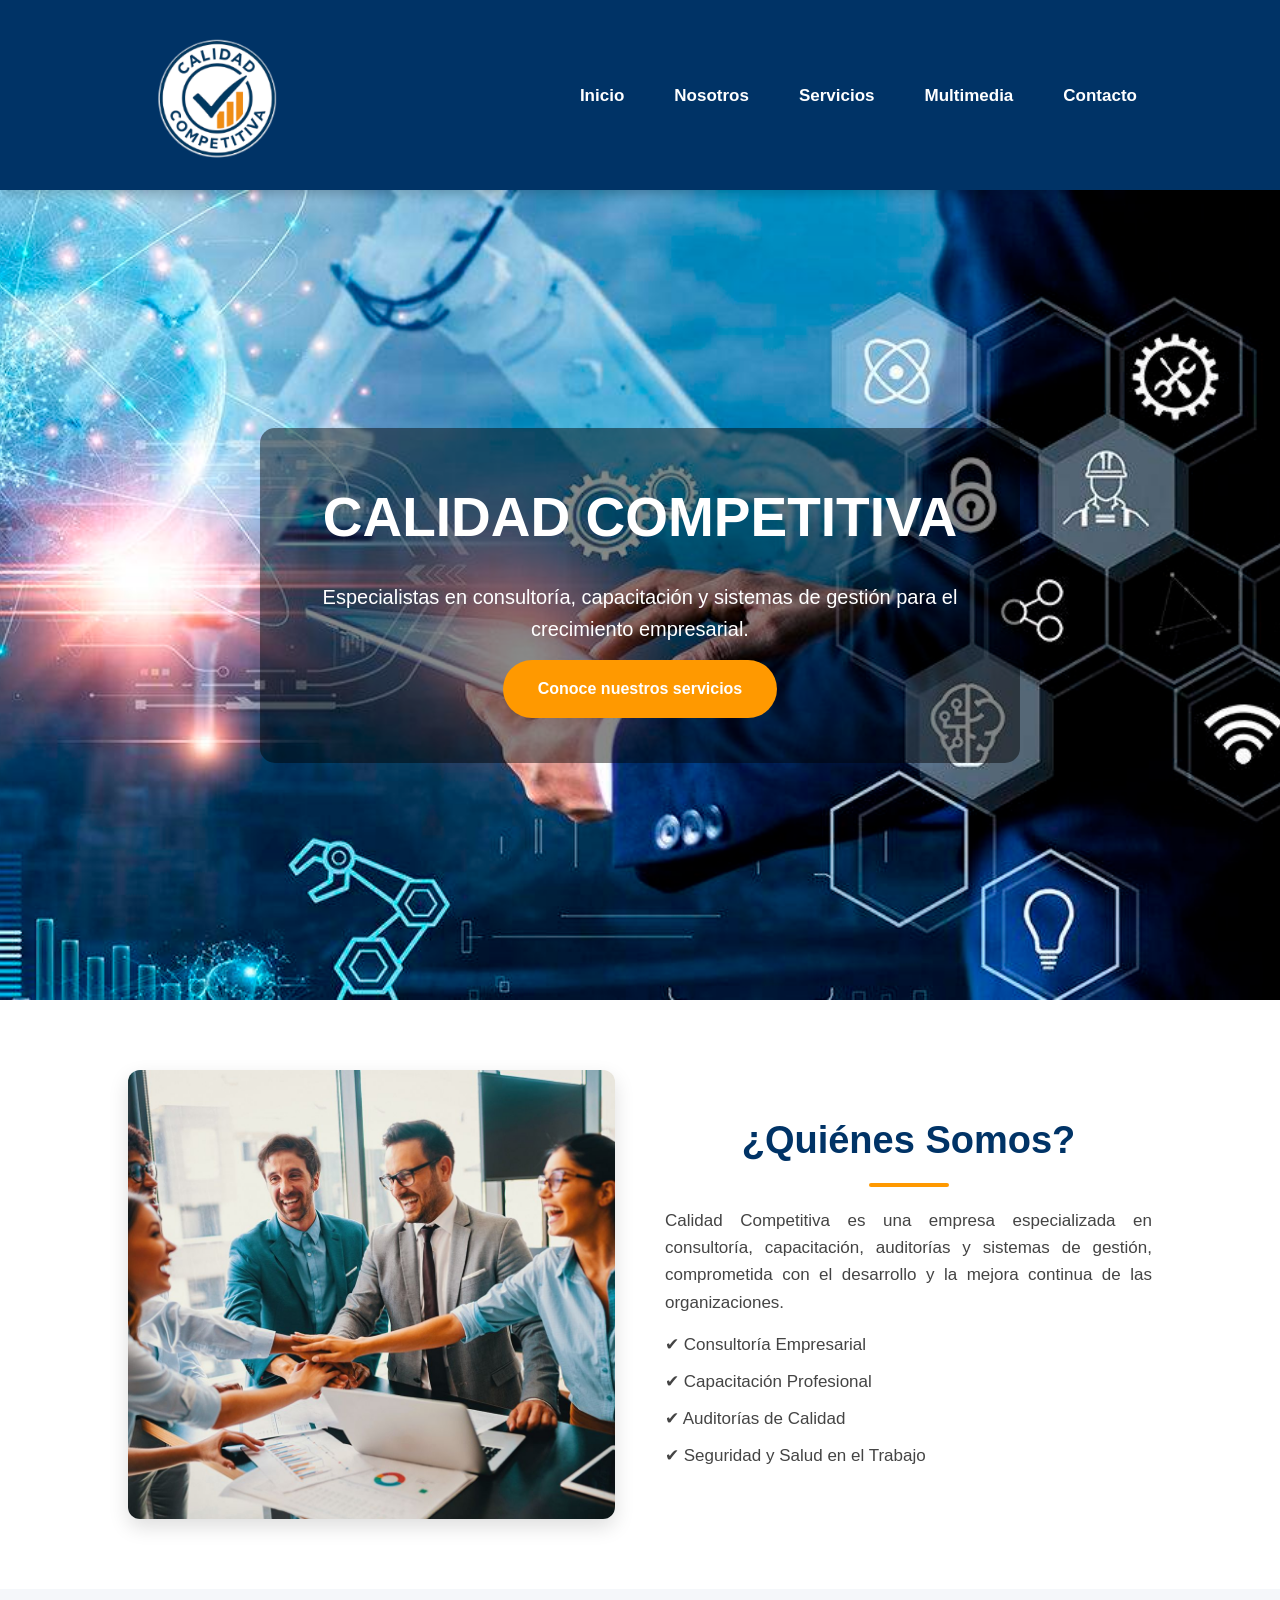
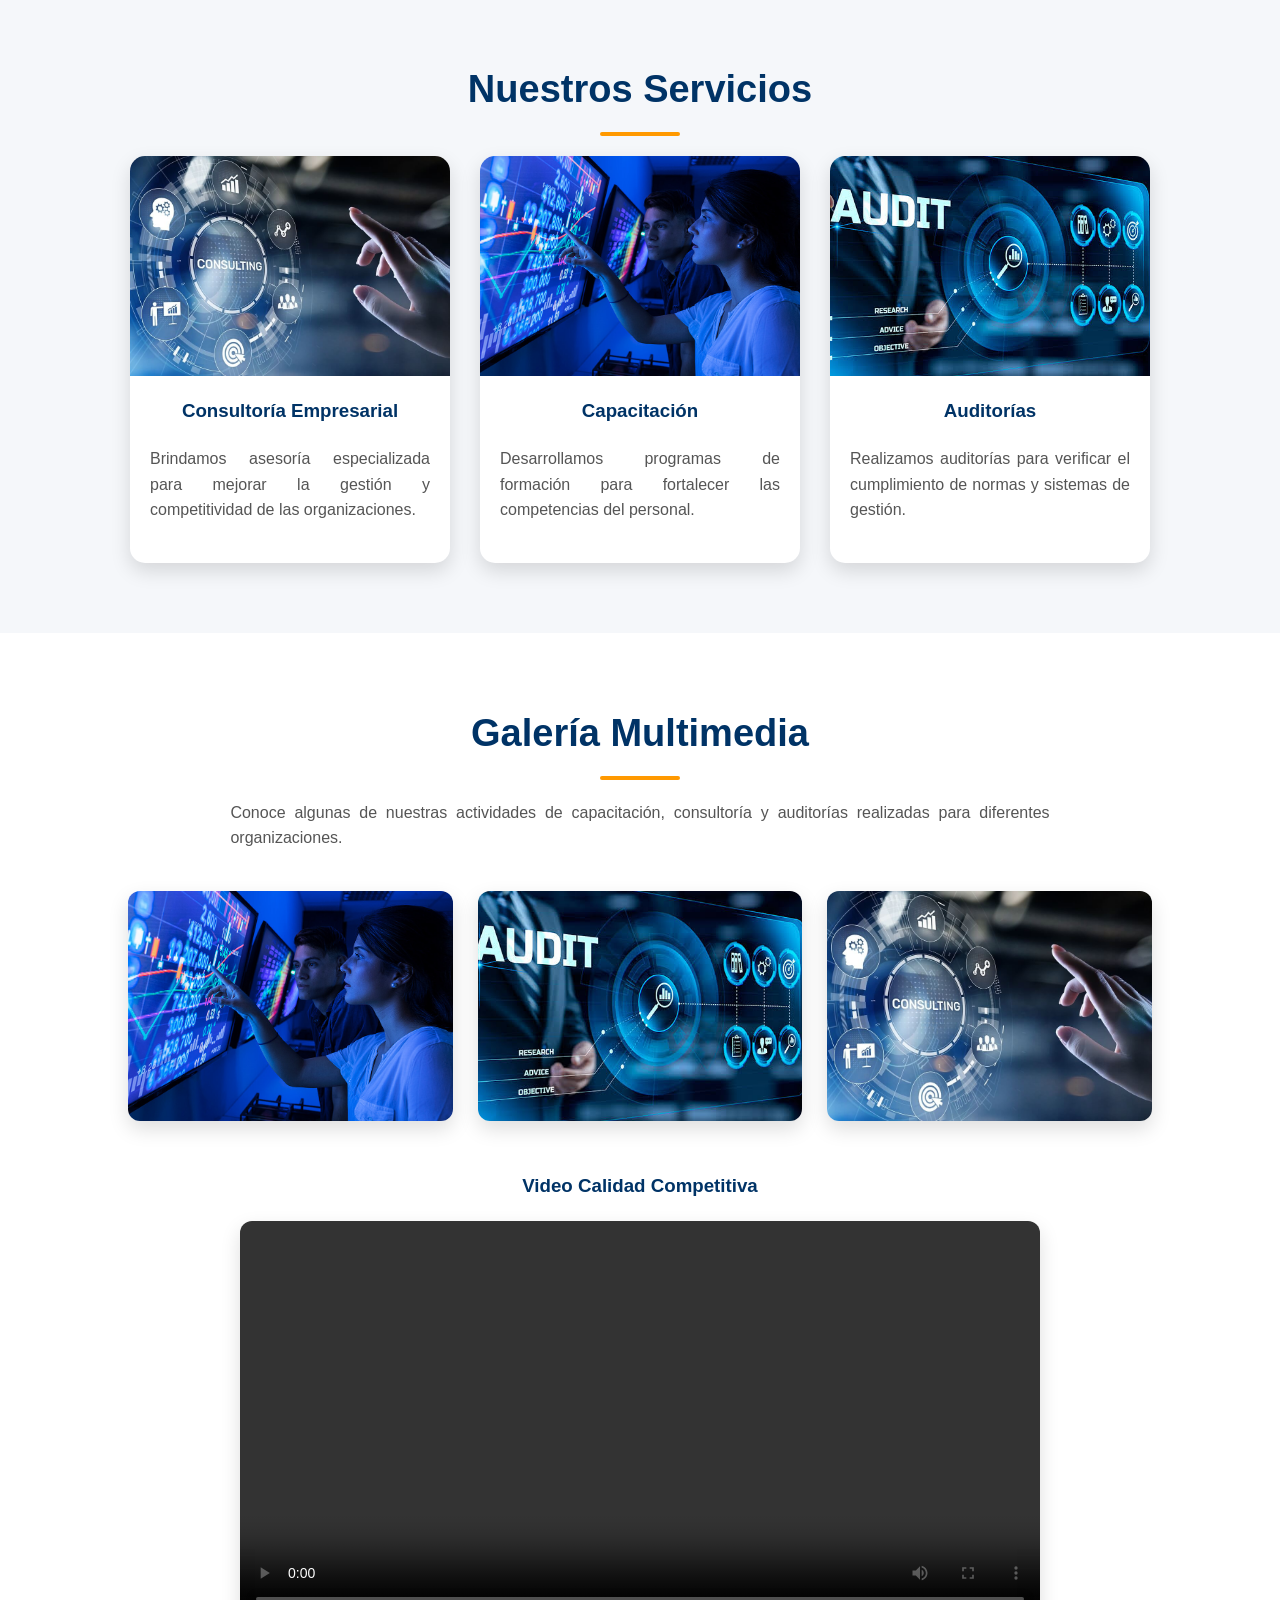
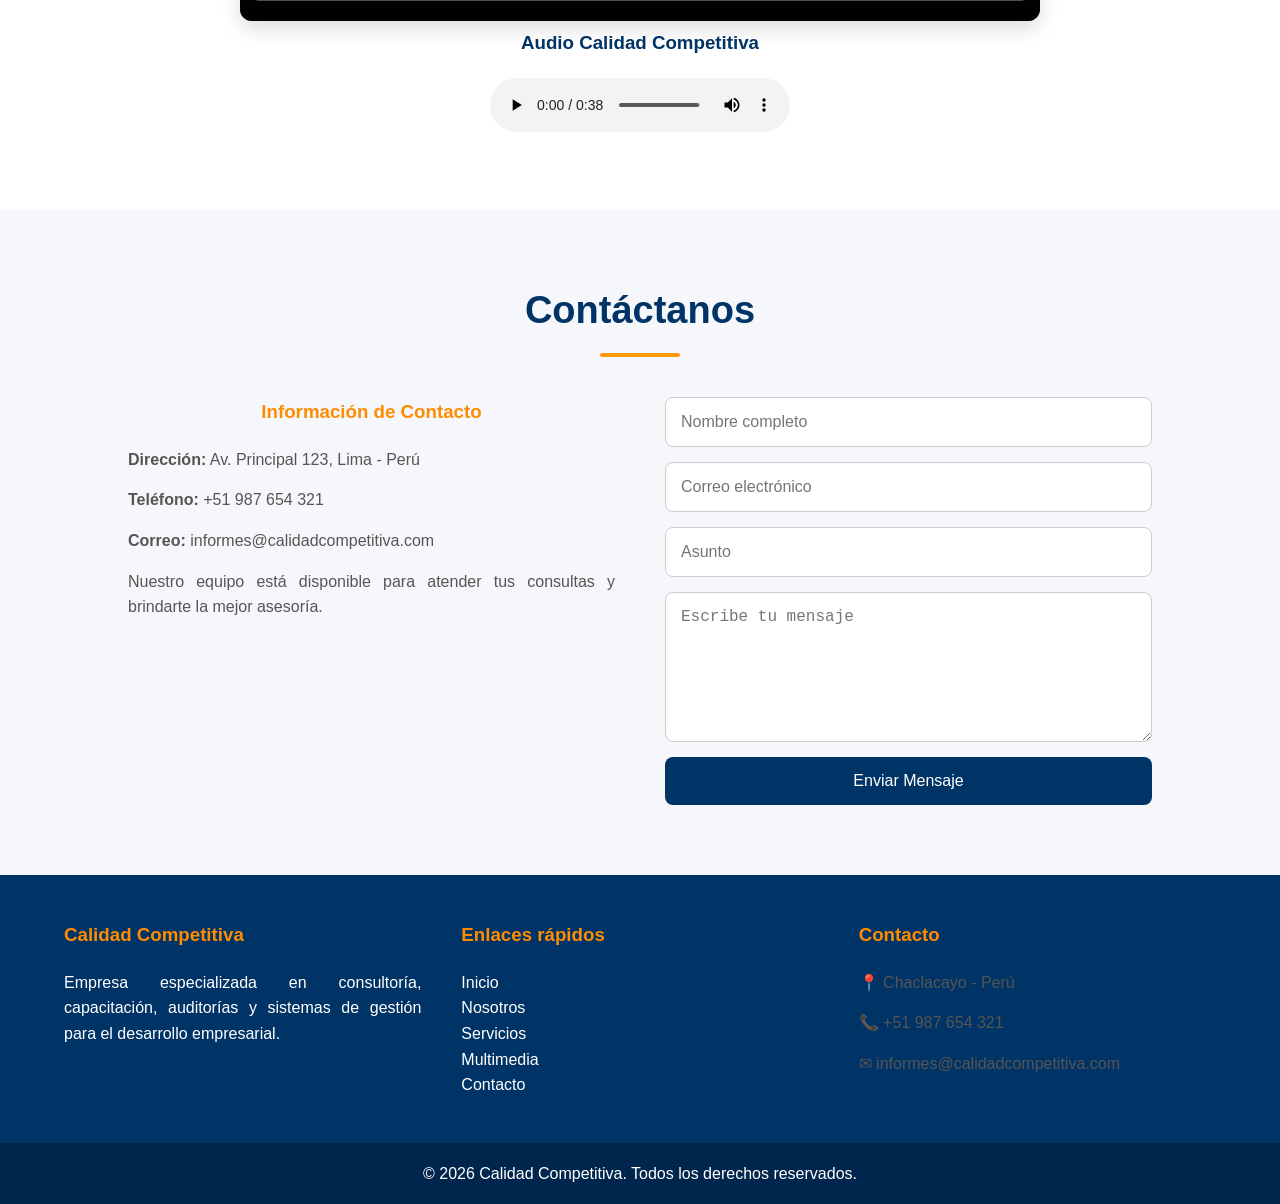
<file: index.html>
<!DOCTYPE html>
<html lang="es">

<head>

    <meta charset="UTF-8">

    <meta name="viewport" content="width=device-width, initial-scale=1.0">

    <title>Calidad Competitiva</title>

    <link rel="stylesheet" href="style.css">

</head>

<body>

<header>

    <div class="logo">
        <img src="img/logo_calidad_competitiva.png" alt="Logo Calidad Competitiva">
    </div>

    <nav>
        <ul>

            <li><a href="index.html">Inicio</a></li>
            <li><a href="nosotros.html">Nosotros</a></li>
            <li><a href="servicios.html">Servicios</a></li>
            <li><a href="multimedia.html">Multimedia</a></li>
            <li><a href="contacto.html">Contacto</a></li>

        </ul>
    </nav>

</header>


<section class="banner">

    <div class="contenido-banner">

        <h1>CALIDAD COMPETITIVA</h1>

        <p>
            Especialistas en consultoría, capacitación y sistemas de gestión
            para el crecimiento empresarial.
        </p>

        <a href="servicios.html" class="btn-banner">
            Conoce nuestros servicios
        </a>

    </div>

</section>


<section class="nosotros">

    <div class="imagen-nosotros">

        <img src="img/nosotros.jpeg" alt="Nosotros">

    </div>


    <div class="texto-nosotros">

        <h2>¿Quiénes Somos?</h2>

        <p>
            Calidad Competitiva es una empresa especializada en consultoría,
            capacitación, auditorías y sistemas de gestión, comprometida con
            el desarrollo y la mejora continua de las organizaciones.
        </p>


        <ul>

            <li>✔ Consultoría Empresarial</li>
            <li>✔ Capacitación Profesional</li>
            <li>✔ Auditorías de Calidad</li>
            <li>✔ Seguridad y Salud en el Trabajo</li>

        </ul>

    </div>

</section>


<section class="servicios">

    <h2>Nuestros Servicios</h2>


    <div class="contenedor-servicios">


        <div class="card">

            <img src="img/consultoria.jpg" alt="Consultoría">

            <h3>Consultoría Empresarial</h3>

            <p>
                Brindamos asesoría especializada para mejorar la gestión y
                competitividad de las organizaciones.
            </p>

        </div>



        <div class="card">

            <img src="img/capacitacion.jpg" alt="Capacitación">

            <h3>Capacitación</h3>

            <p>
                Desarrollamos programas de formación para fortalecer las
                competencias del personal.
            </p>

        </div>



        <div class="card">

            <img src="img/auditoria.jpg" alt="Auditoría">

            <h3>Auditorías</h3>

            <p>
                Realizamos auditorías para verificar el cumplimiento de normas
                y sistemas de gestión.
            </p>

        </div>


    </div>

</section>



<section class="multimedia">

    <h2>Galería Multimedia</h2>


    <p class="descripcion">

        Conoce algunas de nuestras actividades de capacitación,
        consultoría y auditorías realizadas para diferentes organizaciones.

    </p>



    <div class="galeria">

        <img src="img/capacitacion.jpg" alt="Capacitación empresarial">

        <img src="img/auditoria.jpg" alt="Auditoría de calidad">

        <img src="img/consultoria.jpg" alt="Consultoría empresarial">

    </div>



    <div class="video">

        <h3>Video Calidad Competitiva</h3>


      <video controls width="640">
    <source src="video.mp4" type="video/mp4">
    Tu navegador no soporta la reproducción de video.
</video>

<div class="audio">

    <h3>Audio Calidad Competitiva</h3>

    <audio controls>

        <source src="audio/audio.mp3" type="audio/mpeg">

        Tu navegador no soporta la reproducción de audio.

    </audio>

</div>

</div>

    </div>


</section>



<section class="contacto">


    <h2>Contáctanos</h2>


    <div class="contenedor-contacto">


        <div class="info-contacto">


            <h3>Información de Contacto</h3>


            <p><strong>Dirección:</strong> Av. Principal 123, Lima - Perú</p>

            <p><strong>Teléfono:</strong> +51 987 654 321</p>

            <p><strong>Correo:</strong> informes@calidadcompetitiva.com</p>


            <p>
                Nuestro equipo está disponible para atender tus consultas y
                brindarte la mejor asesoría.
            </p>


        </div>



        <div class="formulario">


            <form action="#">


                <input type="text" placeholder="Nombre completo" required>


                <input type="email" placeholder="Correo electrónico" required>


                <input type="text" placeholder="Asunto" required>


                <textarea rows="6" placeholder="Escribe tu mensaje" required></textarea>


                <button type="submit">Enviar Mensaje</button>


            </form>


        </div>


    </div>


</section>




<footer>


    <div class="footer-contenido">


        <div class="footer-empresa">


            <h3>Calidad Competitiva</h3>


            <p>
                Empresa especializada en consultoría, capacitación,
                auditorías y sistemas de gestión para el desarrollo
                empresarial.
            </p>


        </div>




        <div class="footer-enlaces">


            <h3>Enlaces rápidos</h3>


            <ul>


                <li><a href="index.html">Inicio</a></li>

                <li><a href="nosotros.html">Nosotros</a></li>

                <li><a href="servicios.html">Servicios</a></li>

                <li><a href="multimedia.html">Multimedia</a></li>

                <li><a href="contacto.html">Contacto</a></li>


            </ul>


        </div>




        <div class="footer-contacto">


            <h3>Contacto</h3>


            <p>📍 Chaclacayo - Perú</p>

            <p>📞 +51 987 654 321</p>

            <p>✉ informes@calidadcompetitiva.com</p>


        </div>


    </div>



    <div class="footer-copy">


        <p>
            &copy; 2026 Calidad Competitiva. Todos los derechos reservados.
        </p>


    </div>



</footer>


</body>

</html>
</file>
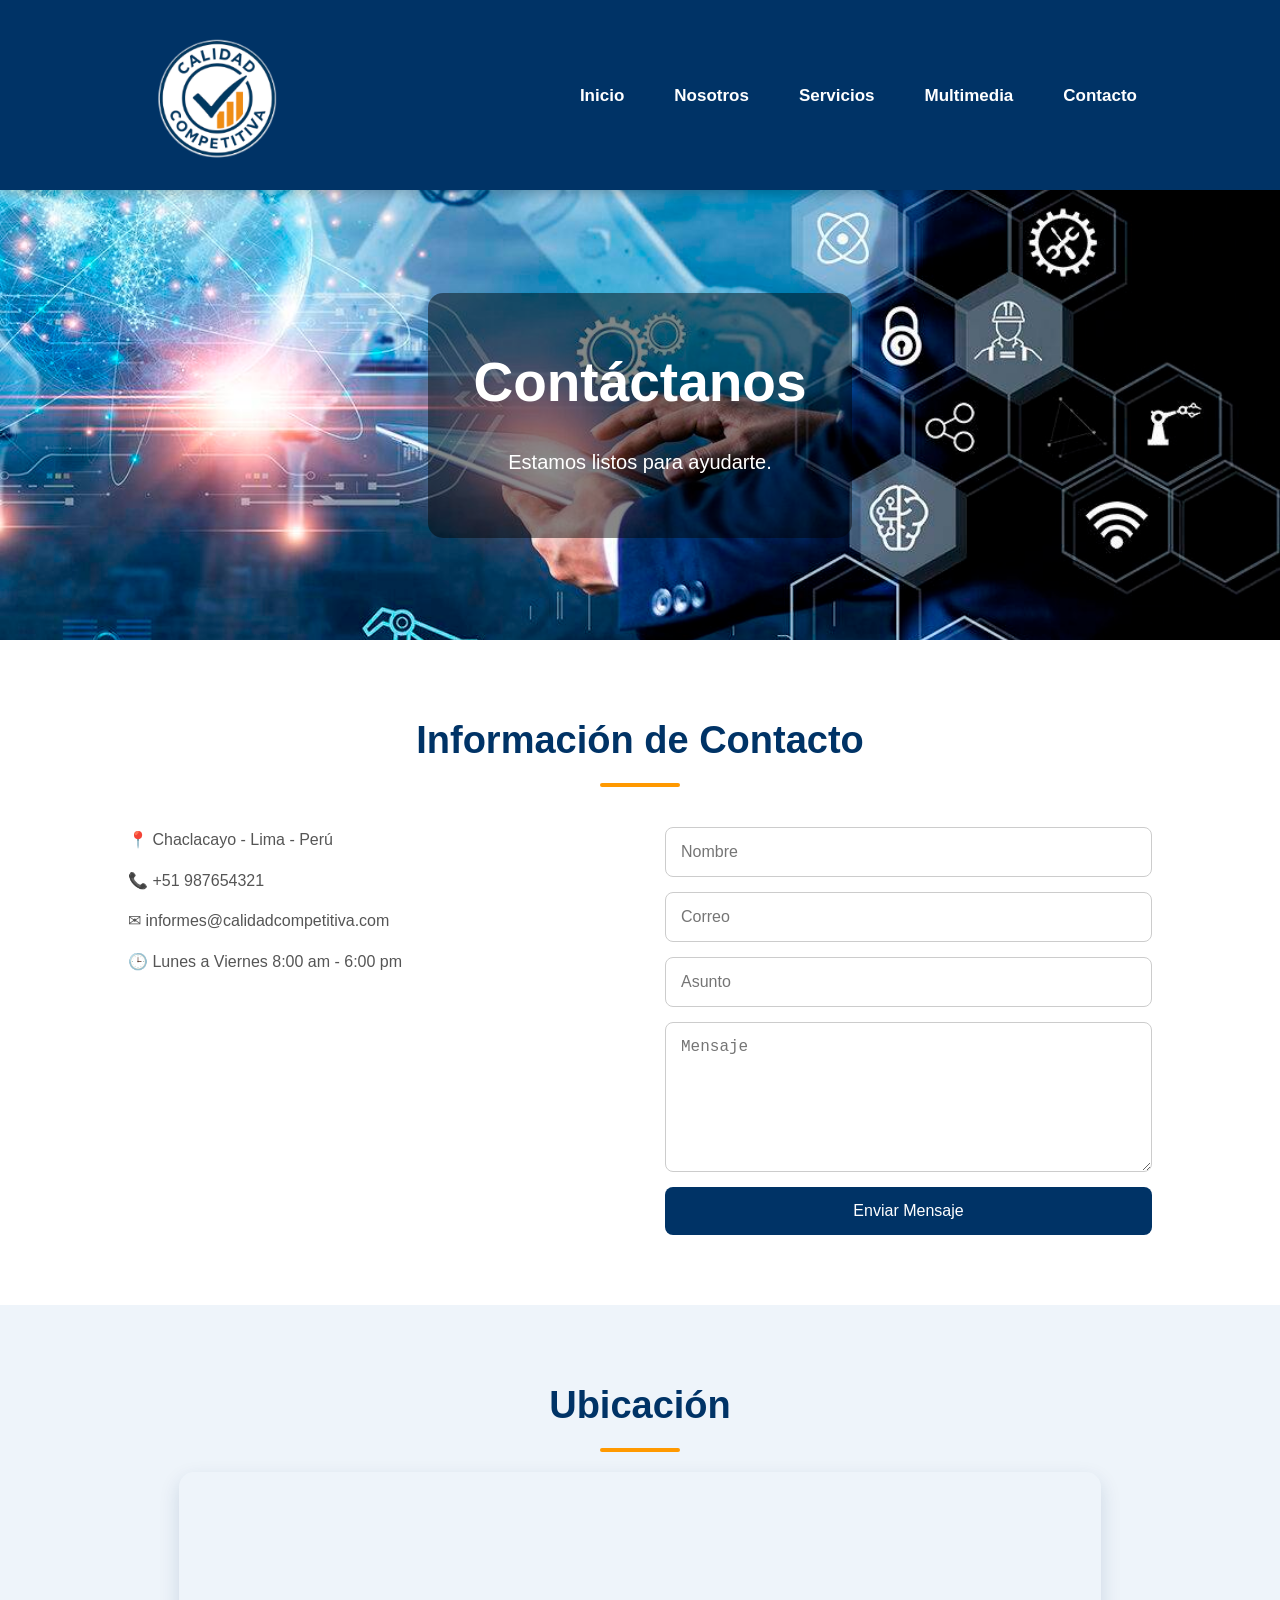
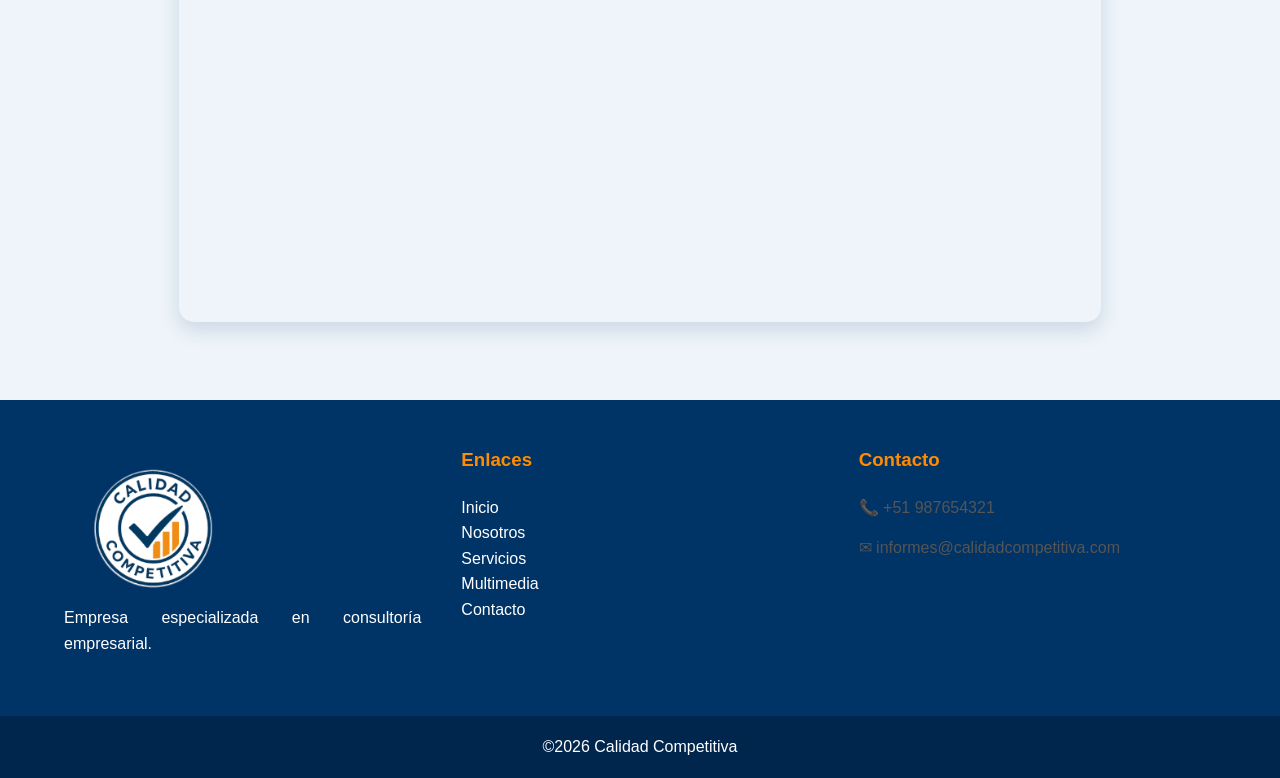
<file: contacto.html>
<!DOCTYPE html>
<html lang="es">

<head>
<meta charset="UTF-8">
<meta name="viewport" content="width=device-width, initial-scale=1.0">
<title>Contacto | Calidad Competitiva</title>
<link rel="stylesheet" href="style.css">
</head>

<body>

<header>
    <div class="logo">
        <img src="img/logo_calidad_competitiva.png" alt="Logo">
    </div>

    <nav>
        <ul>
            <li><a href="index.html">Inicio</a></li>
            <li><a href="nosotros.html">Nosotros</a></li>
            <li><a href="servicios.html">Servicios</a></li>
            <li><a href="multimedia.html">Multimedia</a></li>
            <li><a href="contacto.html">Contacto</a></li>
        </ul>
    </nav>
</header>


<section class="banner-interno">
    <div class="contenido-banner">
        <h1>Contáctanos</h1>
        <p>Estamos listos para ayudarte.</p>
    </div>
</section>


<section class="contacto-completo">

<h2>Información de Contacto</h2>

<div class="contenedor-contacto">

<div class="info-contacto">
    <p>📍 Chaclacayo - Lima - Perú</p>
    <p>📞 +51 987654321</p>
    <p>✉ informes@calidadcompetitiva.com</p>
    <p>🕒 Lunes a Viernes 8:00 am - 6:00 pm</p>
</div>


<div class="formulario">

<form>
    <input type="text" placeholder="Nombre">
    <input type="email" placeholder="Correo">
    <input type="text" placeholder="Asunto">
    <textarea placeholder="Mensaje"></textarea>
    <button>Enviar Mensaje</button>
</form>

</div>

</div>

</section>


<section class="mapa">

<h2>Ubicación</h2>

<iframe 
src="https://www.google.com/maps?q=Chaclacayo,Lima&output=embed"
loading="lazy">
</iframe>

</section>


<footer>

<div class="footer-contenido">

<div class="footer-empresa">

<img src="img/logo_calidad_competitiva.png" alt="Logo">

<p>Empresa especializada en consultoría empresarial.</p>

</div>


<div class="footer-enlaces">

<h3>Enlaces</h3>

<ul>
<li><a href="index.html">Inicio</a></li>
<li><a href="nosotros.html">Nosotros</a></li>
<li><a href="servicios.html">Servicios</a></li>
<li><a href="multimedia.html">Multimedia</a></li>
<li><a href="contacto.html">Contacto</a></li>
</ul>

</div>


<div class="footer-contacto">

<h3>Contacto</h3>

<p>📞 +51 987654321</p>
<p>✉ informes@calidadcompetitiva.com</p>

</div>

</div>


<div class="footer-copy">
<p>©2026 Calidad Competitiva</p>
</div>

</footer>

</body>
</html>
</file>
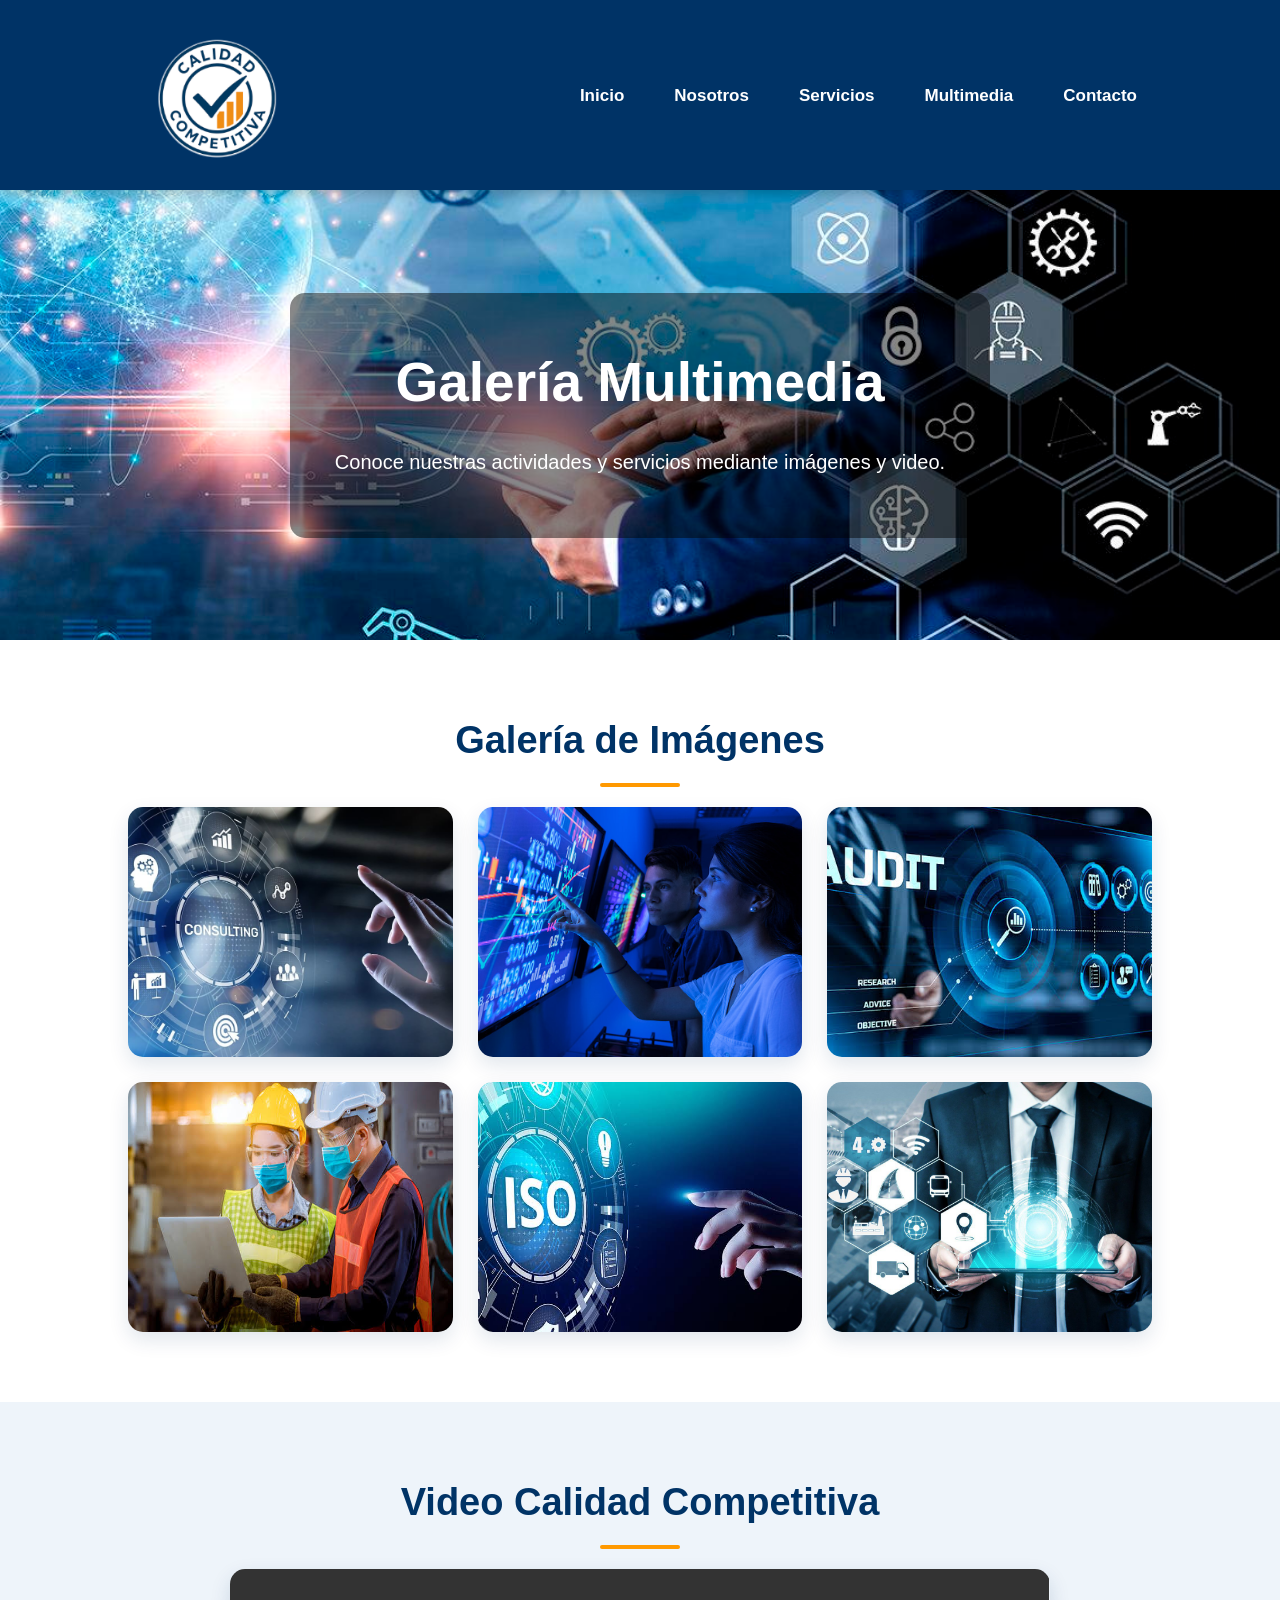
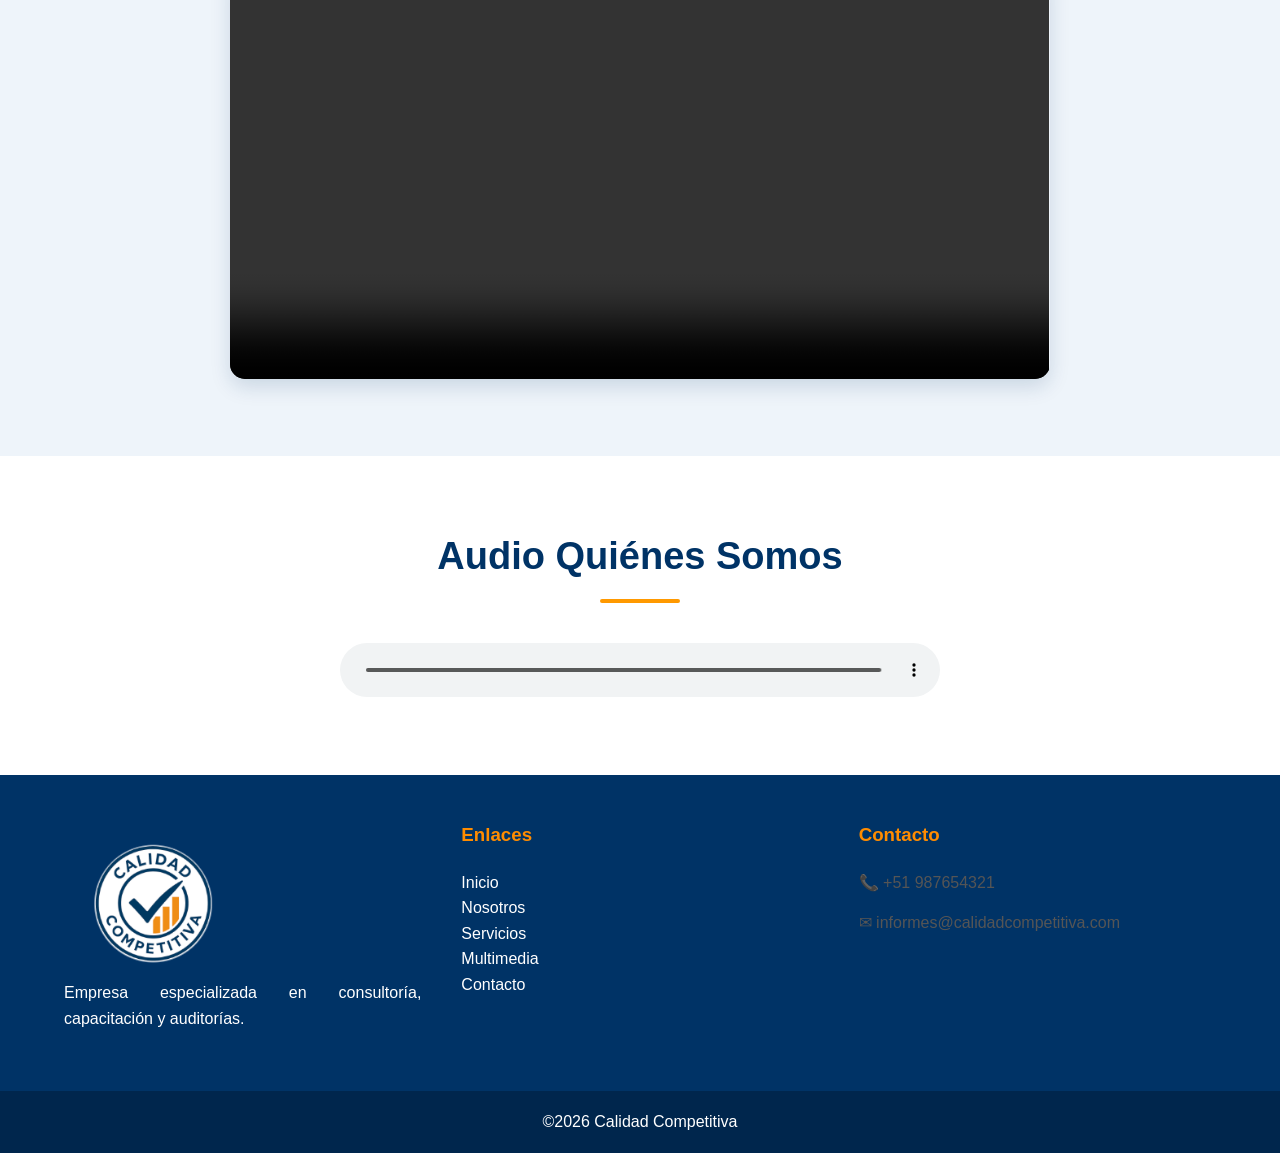
<file: multimedia.html>
<!DOCTYPE html>
<html lang="es">

<head>
<meta charset="UTF-8">
<meta name="viewport" content="width=device-width, initial-scale=1.0">
<title>Multimedia | Calidad Competitiva</title>
<link rel="stylesheet" href="style.css">
</head>

<body>

<header>

<div class="logo">
<img src="img/logo_calidad_competitiva.png" alt="Logo">
</div>

<nav>
<ul>
<li><a href="index.html">Inicio</a></li>
<li><a href="nosotros.html">Nosotros</a></li>
<li><a href="servicios.html">Servicios</a></li>
<li><a href="multimedia.html">Multimedia</a></li>
<li><a href="contacto.html">Contacto</a></li>
</ul>
</nav>

</header>


<section class="banner-interno">

<div class="contenido-banner">

<h1>Galería Multimedia</h1>

<p>
Conoce nuestras actividades y servicios mediante imágenes y video.
</p>

</div>

</section>


<section class="galeria-completa">

<h2>Galería de Imágenes</h2>

<div class="galeria-grid">

<img src="img/consultoria.jpg" alt="Consultoría">
<img src="img/capacitacion.jpg" alt="Capacitación">
<img src="img/auditoria.jpg" alt="Auditoría">
<img src="img/seguridad.jpg" alt="Seguridad">
<img src="img/iso.jpg" alt="ISO">
<img src="img/mejora.jpg" alt="Mejora continua">

</div>

</section>


<section class="video-institucional">

    <h2>Video Calidad Competitiva</h2>

    <video controls>
        <source src="video.mp4" type="video/mp4">
        Tu navegador no soporta la reproducción de video.
    </video>

</section>


<section class="audio-institucional">

<h2>Audio Quiénes Somos</h2>

<audio controls>
<source src="audio/audio.mp3" type="audio/mpeg">
</audio>

</section>


<footer>

<div class="footer-contenido">

<div class="footer-empresa">

<img src="img/logo_calidad_competitiva.png" alt="Logo">

<p>
Empresa especializada en consultoría, capacitación y auditorías.
</p>

</div>


<div class="footer-enlaces">

<h3>Enlaces</h3>

<ul>
<li><a href="index.html">Inicio</a></li>
<li><a href="nosotros.html">Nosotros</a></li>
<li><a href="servicios.html">Servicios</a></li>
<li><a href="multimedia.html">Multimedia</a></li>
<li><a href="contacto.html">Contacto</a></li>
</ul>

</div>


<div class="footer-contacto">

<h3>Contacto</h3>

<p>📞 +51 987654321</p>
<p>✉ informes@calidadcompetitiva.com</p>

</div>

</div>


<div class="footer-copy">
<p>©2026 Calidad Competitiva</p>
</div>

</footer>

</body>
</html>
</file>
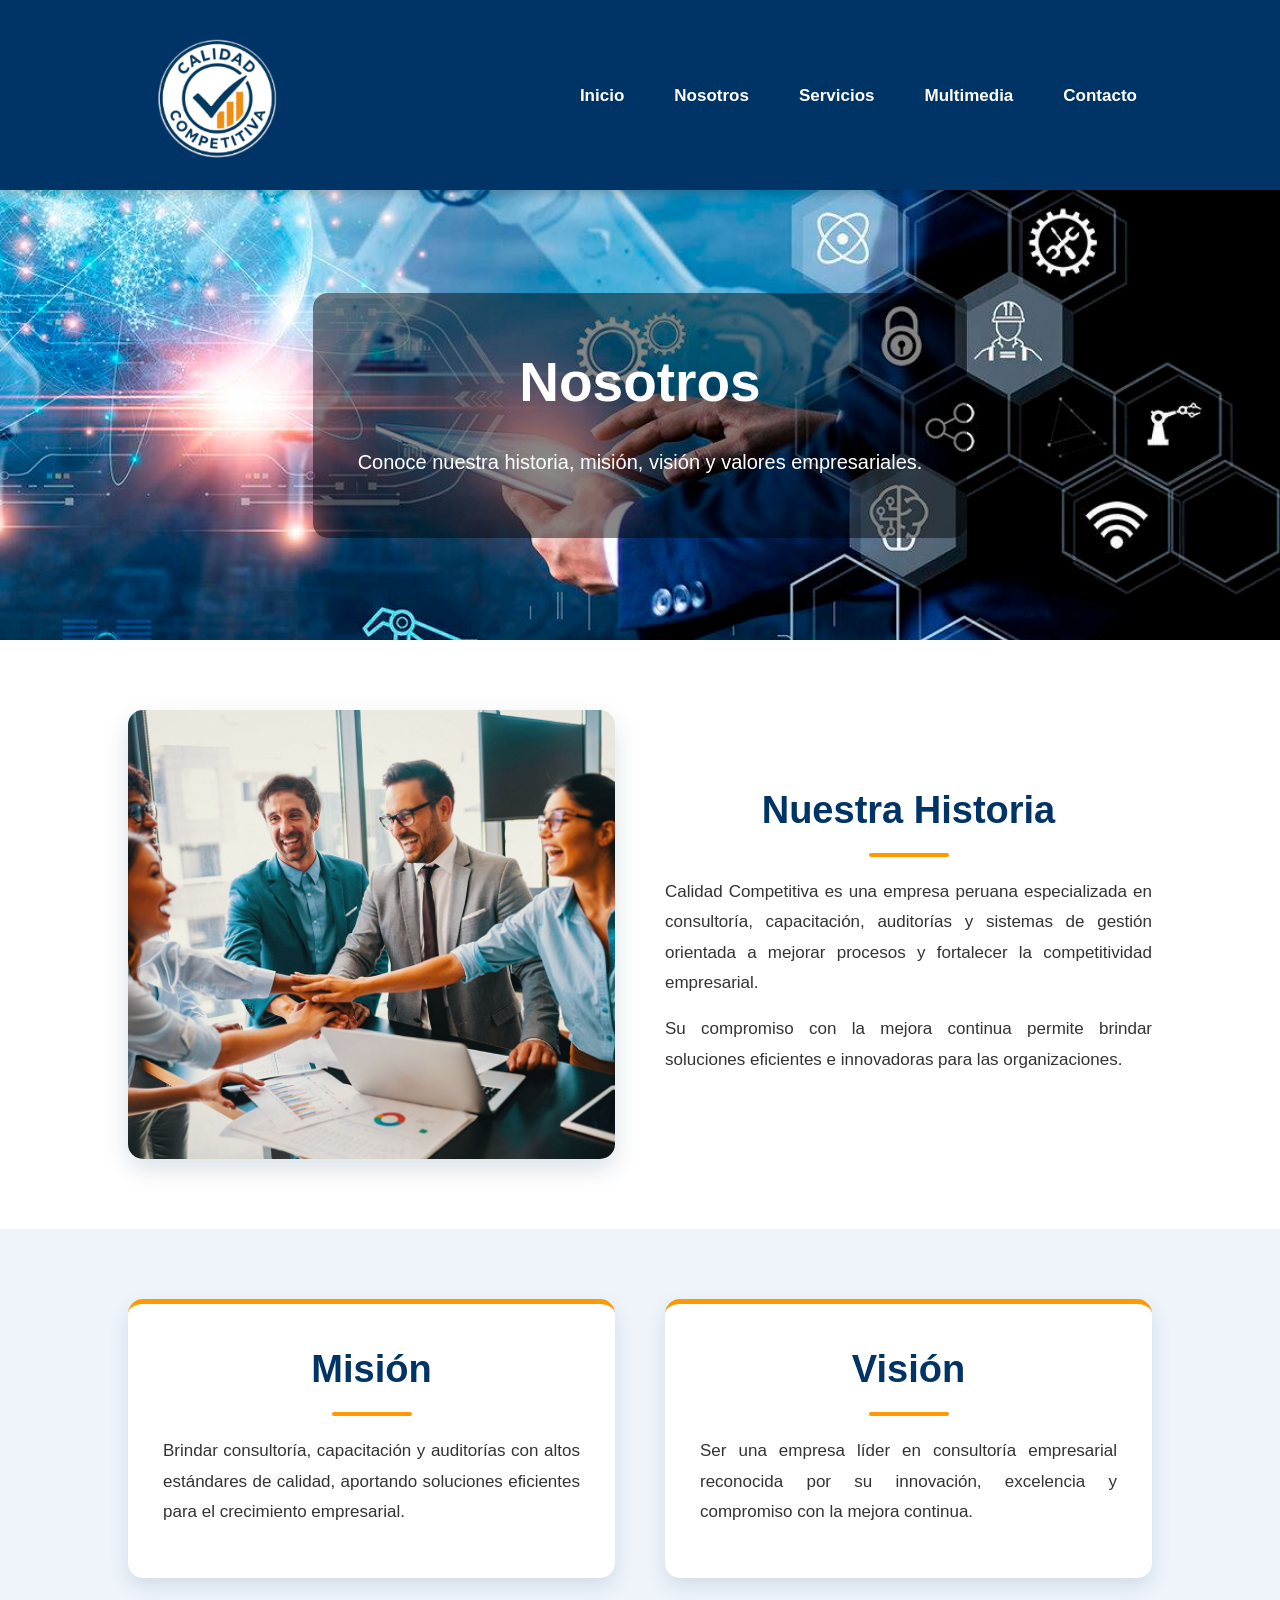
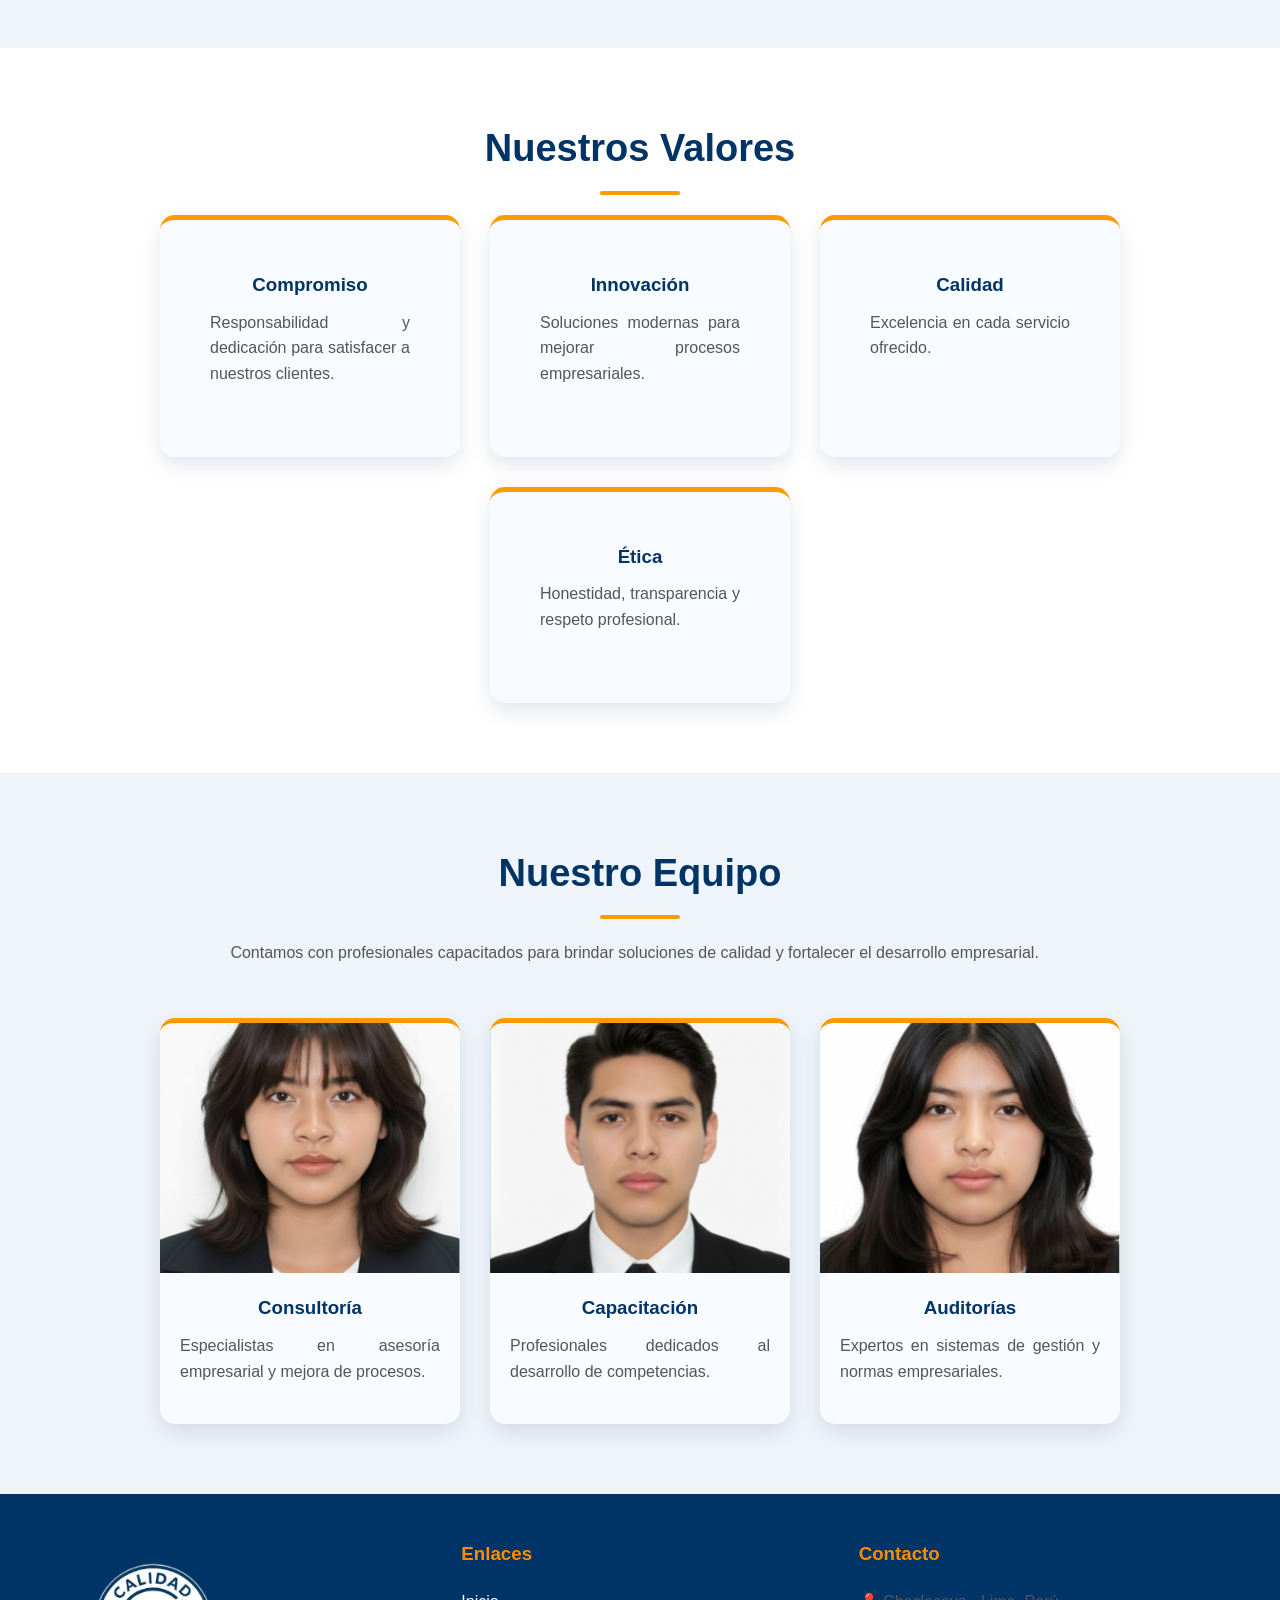
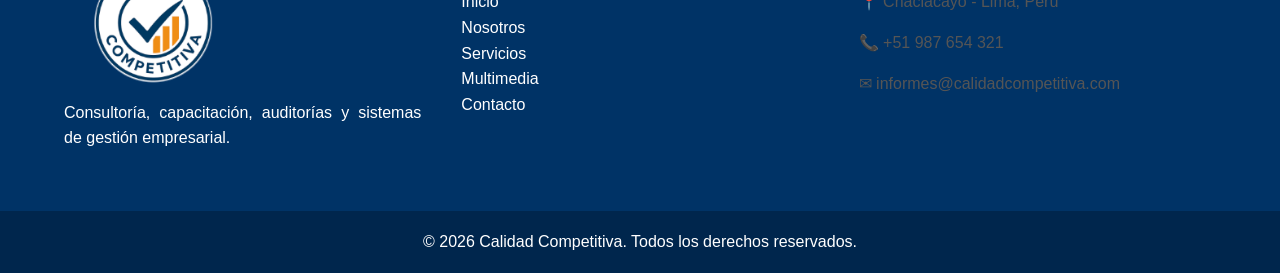
<file: nosotros.html>
<!DOCTYPE html>
<html lang="es">

<head>
<meta charset="UTF-8">
<meta name="viewport" content="width=device-width, initial-scale=1.0">
<title>Nosotros | Calidad Competitiva</title>
<link rel="stylesheet" href="style.css">
</head>

<body>

<header>

<div class="logo">
<img src="img/logo_calidad_competitiva.png" alt="Logo">
</div>

<nav>
<ul>
<li><a href="index.html">Inicio</a></li>
<li><a href="nosotros.html">Nosotros</a></li>
<li><a href="servicios.html">Servicios</a></li>
<li><a href="multimedia.html">Multimedia</a></li>
<li><a href="contacto.html">Contacto</a></li>
</ul>
</nav>

</header>


<section class="banner-interno">

<div class="contenido-banner">

<h1>Nosotros</h1>

<p>
Conoce nuestra historia, misión, visión y valores empresariales.
</p>

</div>

</section>


<section class="historia">

<div class="historia-imagen">
<img src="img/nosotros.jpeg" alt="Historia">
</div>

<div class="historia-texto">

<h2>Nuestra Historia</h2>

<p>
Calidad Competitiva es una empresa peruana especializada en consultoría,
capacitación, auditorías y sistemas de gestión orientada a mejorar procesos
y fortalecer la competitividad empresarial.
</p>

<p>
Su compromiso con la mejora continua permite brindar soluciones eficientes
e innovadoras para las organizaciones.
</p>

</div>

</section>


<section class="mision-vision">

<div class="mision">

<h2>Misión</h2>

<p>
Brindar consultoría, capacitación y auditorías con altos estándares de calidad,
aportando soluciones eficientes para el crecimiento empresarial.
</p>

</div>


<div class="vision">

<h2>Visión</h2>

<p>
Ser una empresa líder en consultoría empresarial reconocida por su innovación,
excelencia y compromiso con la mejora continua.
</p>

</div>

</section>


<section class="valores">

<h2>Nuestros Valores</h2>

<div class="contenedor-valores">

<div class="valor">
<h3>Compromiso</h3>
<p>Responsabilidad y dedicación para satisfacer a nuestros clientes.</p>
</div>

<div class="valor">
<h3>Innovación</h3>
<p>Soluciones modernas para mejorar procesos empresariales.</p>
</div>

<div class="valor">
<h3>Calidad</h3>
<p>Excelencia en cada servicio ofrecido.</p>
</div>

<div class="valor">
<h3>Ética</h3>
<p>Honestidad, transparencia y respeto profesional.</p>
</div>

</div>

</section>


<section class="equipo">

<h2>Nuestro Equipo</h2>

<p class="descripcion-equipo">
Contamos con profesionales capacitados para brindar soluciones
de calidad y fortalecer el desarrollo empresarial.
</p>


<div class="contenedor-equipo">

<div class="miembro">

<img src="img/equipo1.png" alt="Consultoría">

<h3>Consultoría</h3>

<p>Especialistas en asesoría empresarial y mejora de procesos.</p>

</div>


<div class="miembro">

<img src="img/equipo2.png" alt="Capacitación">

<h3>Capacitación</h3>

<p>Profesionales dedicados al desarrollo de competencias.</p>

</div>


<div class="miembro">

<img src="img/equipo3.png" alt="Auditoría">

<h3>Auditorías</h3>

<p>Expertos en sistemas de gestión y normas empresariales.</p>

</div>

</div>

</section>


<footer>

<div class="footer-contenido">

<div class="footer-empresa">

<img src="img/logo_calidad_competitiva.png" alt="Logo">

<p>
Consultoría, capacitación, auditorías y sistemas de gestión empresarial.
</p>

</div>


<div class="footer-enlaces">

<h3>Enlaces</h3>

<ul>
<li><a href="index.html">Inicio</a></li>
<li><a href="nosotros.html">Nosotros</a></li>
<li><a href="servicios.html">Servicios</a></li>
<li><a href="multimedia.html">Multimedia</a></li>
<li><a href="contacto.html">Contacto</a></li>
</ul>

</div>


<div class="footer-contacto">

<h3>Contacto</h3>

<p>📍 Chaclacayo - Lima, Perú</p>
<p>📞 +51 987 654 321</p>
<p>✉ informes@calidadcompetitiva.com</p>

</div>

</div>


<div class="footer-copy">

<p>© 2026 Calidad Competitiva. Todos los derechos reservados.</p>

</div>

</footer>

</body>
</html>
</file>
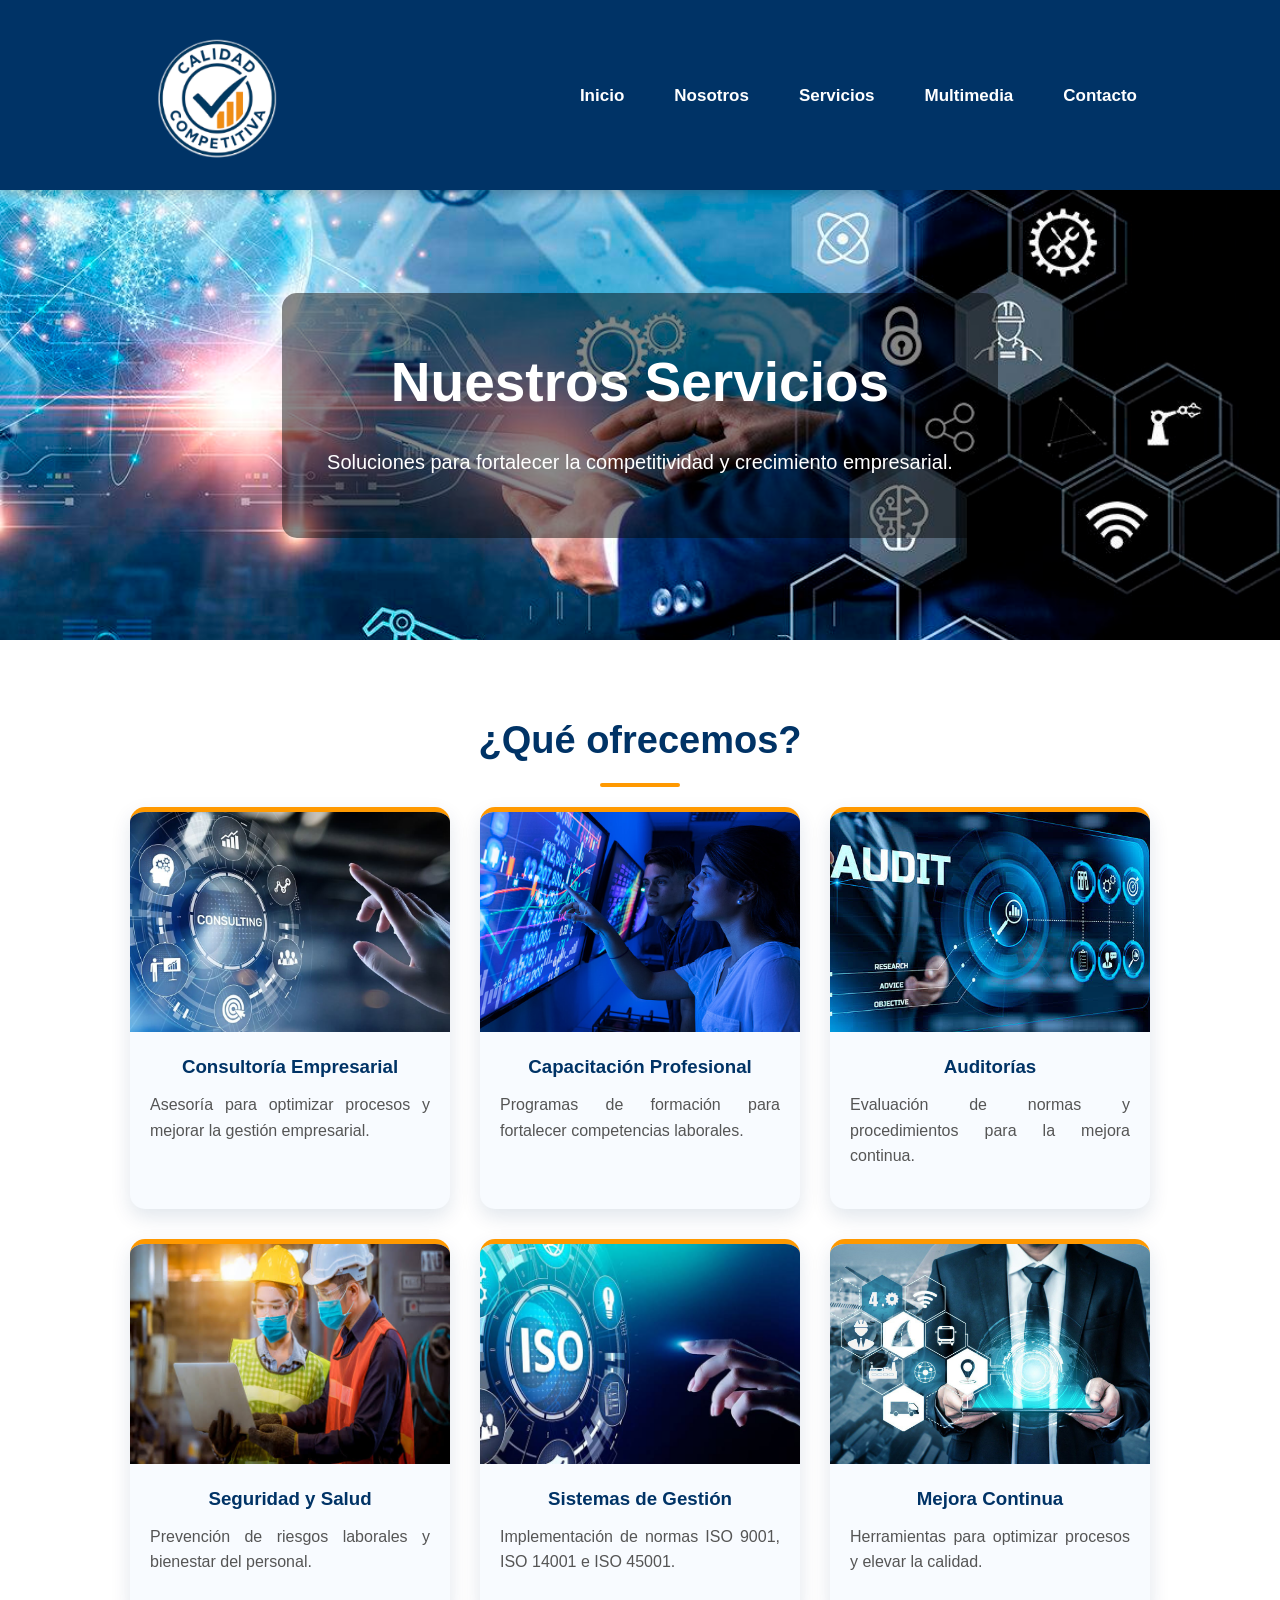
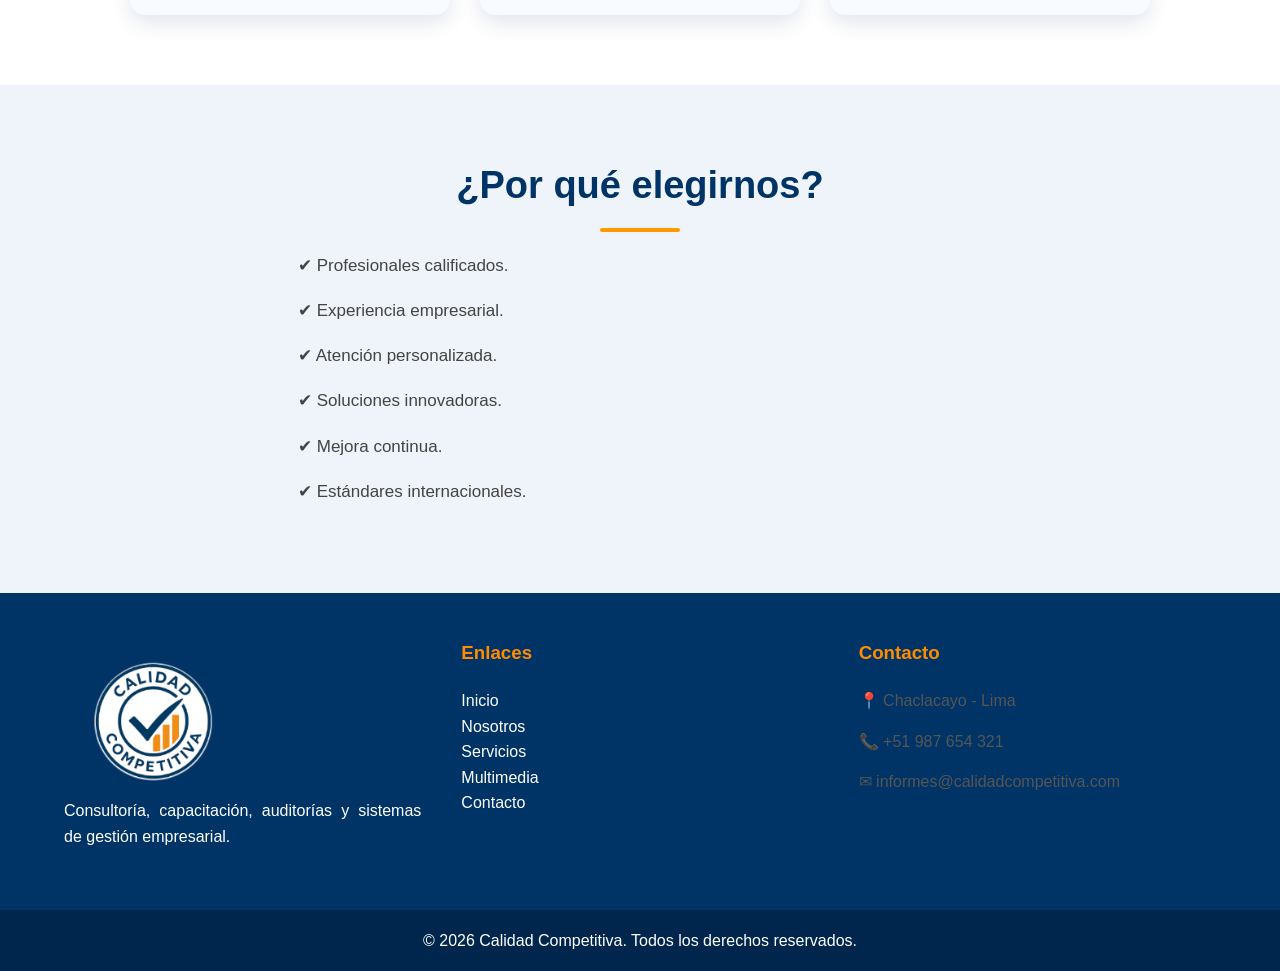
<file: servicios.html>
<!DOCTYPE html>
<html lang="es">

<head>
<meta charset="UTF-8">
<meta name="viewport" content="width=device-width, initial-scale=1.0">
<title>Servicios | Calidad Competitiva</title>
<link rel="stylesheet" href="style.css">
</head>

<body>

<header>

<div class="logo">
<img src="img/logo_calidad_competitiva.png" alt="Logo">
</div>

<nav>
<ul>
<li><a href="index.html">Inicio</a></li>
<li><a href="nosotros.html">Nosotros</a></li>
<li><a href="servicios.html">Servicios</a></li>
<li><a href="multimedia.html">Multimedia</a></li>
<li><a href="contacto.html">Contacto</a></li>
</ul>
</nav>

</header>


<section class="banner-interno">

<div class="contenido-banner">

<h1>Nuestros Servicios</h1>

<p>
Soluciones para fortalecer la competitividad y crecimiento empresarial.
</p>

</div>

</section>


<section class="servicios-detalle">

<h2>¿Qué ofrecemos?</h2>

<div class="contenedor-servicios-detalle">


<div class="servicio">
<img src="img/consultoria.jpg" alt="Consultoría">
<h3>Consultoría Empresarial</h3>
<p>Asesoría para optimizar procesos y mejorar la gestión empresarial.</p>
</div>


<div class="servicio">
<img src="img/capacitacion.jpg" alt="Capacitación">
<h3>Capacitación Profesional</h3>
<p>Programas de formación para fortalecer competencias laborales.</p>
</div>


<div class="servicio">
<img src="img/auditoria.jpg" alt="Auditorías">
<h3>Auditorías</h3>
<p>Evaluación de normas y procedimientos para la mejora continua.</p>
</div>


<div class="servicio">
<img src="img/seguridad.jpg" alt="Seguridad">
<h3>Seguridad y Salud</h3>
<p>Prevención de riesgos laborales y bienestar del personal.</p>
</div>


<div class="servicio">
<img src="img/iso.jpg" alt="Sistemas ISO">
<h3>Sistemas de Gestión</h3>
<p>Implementación de normas ISO 9001, ISO 14001 e ISO 45001.</p>
</div>


<div class="servicio">
<img src="img/mejora.jpg" alt="Mejora Continua">
<h3>Mejora Continua</h3>
<p>Herramientas para optimizar procesos y elevar la calidad.</p>
</div>


</div>

</section>


<section class="beneficios">

<h2>¿Por qué elegirnos?</h2>

<ul>
<li>✔ Profesionales calificados.</li>
<li>✔ Experiencia empresarial.</li>
<li>✔ Atención personalizada.</li>
<li>✔ Soluciones innovadoras.</li>
<li>✔ Mejora continua.</li>
<li>✔ Estándares internacionales.</li>
</ul>

</section>


<footer>

<div class="footer-contenido">


<div class="footer-empresa">

<img src="img/logo_calidad_competitiva.png" alt="Logo">

<p>
Consultoría, capacitación, auditorías y sistemas de gestión empresarial.
</p>

</div>


<div class="footer-enlaces">

<h3>Enlaces</h3>

<ul>
<li><a href="index.html">Inicio</a></li>
<li><a href="nosotros.html">Nosotros</a></li>
<li><a href="servicios.html">Servicios</a></li>
<li><a href="multimedia.html">Multimedia</a></li>
<li><a href="contacto.html">Contacto</a></li>
</ul>

</div>


<div class="footer-contacto">

<h3>Contacto</h3>

<p>📍 Chaclacayo - Lima</p>
<p>📞 +51 987 654 321</p>
<p>✉ informes@calidadcompetitiva.com</p>

</div>


</div>


<div class="footer-copy">
<p>© 2026 Calidad Competitiva. Todos los derechos reservados.</p>
</div>


</footer>

</body>
</html>
</file>
<file: style.css>
*{
    margin:0;
    padding:0;
    box-sizing:border-box;
}

html{
    scroll-behavior:smooth;
}

body{
    font-family:Arial,Helvetica,sans-serif;
    background:#f4f4f4;
    color:#333;
    line-height:1.6;
}

img{
    max-width:100%;
    display:block;
}

a{
    text-decoration:none;
}

ul{
    list-style:none;
}

section{
    padding:70px 10%;
}

h1,h2,h3{
    margin-bottom:20px;
}

h2{
    color:#003366;
    font-size:38px;
    text-align:center;
}

h2::after{
    content:"";
    display:block;
    width:80px;
    height:4px;
    background:#ff9900;
    margin:12px auto;
    border-radius:20px;
}

p{
    margin-bottom:15px;
    text-align:justify;
}


/* HEADER */

header{
    background:#003366;
    padding:15px 10%;
    display:flex;
    justify-content:space-between;
    align-items:center;
    position:sticky;
    top:0;
    z-index:999;
    box-shadow:0 4px 10px #0003;
}

.logo img{
    width: 180px;
}

nav ul{
    display:flex;
    gap:20px;
}

nav a{
    color:white;
    font-size:17px;
    font-weight:bold;
    padding:10px 15px;
    border-radius:6px;
    transition:.3s;
}

nav a:hover{
    background:#ff9900;
}


/* BANNER */

.banner,
.banner-interno{
    display:flex;
    justify-content:center;
    align-items:center;
    text-align:center;
    background: url("img/banner.jpg") center/cover no-repeat;
    color:white;
}

.banner{
    height:90vh;
}

.banner-interno{
    height:50vh;
}

.contenido-banner{
    background:#0007;
    padding:45px;
    border-radius:15px;
    max-width:760px;
}

.contenido-banner h1{
    font-size:55px;
}

.contenido-banner p{
    font-size:20px;
    text-align:center;
}

.btn-banner{
    display:inline-block;
    background:#ff9900;
    color:white;
    padding:16px 35px;
    border-radius:30px;
    font-weight:bold;
    transition:.3s;
}

.btn-banner:hover{
    background:#e67e00;
    transform:translateY(-4px);
}
/*========== NOSOTROS ==========*/

.nosotros,
.contenedor-contacto{
    display:flex;
    justify-content:space-between;
    align-items:center;
    gap:50px;
    flex-wrap:wrap;
}

.nosotros{
    background:#fff;
}

.imagen-nosotros,
.texto-nosotros,
.info-contacto,
.formulario{
    flex:1;
}

.imagen-nosotros img,
.galeria img,
.video video{
    width:100%;
    border-radius:12px;
    box-shadow:0 8px 20px #0002;
    transition:.3s;
}

.imagen-nosotros img:hover,
.galeria img:hover{
    transform:scale(1.05);
}

.texto-nosotros h2,
.servicios h2,
.multimedia h2{
    color:#003366;
}

.texto-nosotros p,
.texto-nosotros li{
    text-align:justify;
    color:#444;
    font-size:17px;
}

.texto-nosotros li{
    margin-bottom:10px;
}


/*========== SERVICIOS ==========*/

.servicios,
.contacto{
    background:#f5f7fa;
    text-align:center;
}

.contenedor-servicios{
    display:flex;
    justify-content:center;
    gap:30px;
    flex-wrap:wrap;
}

.card{
    width:320px;
    background:#fff;
    border-radius:15px;
    overflow:hidden;
    box-shadow:0 8px 20px #0002;
    transition:.3s;
}

.card:hover{
    transform:translateY(-8px);
}

.card img{
    width:100%;
    height:220px;
    object-fit:cover;
}

.card h3{
    color:#003366;
    margin:20px;
}

.card p{
    padding:0 20px 25px;
    color:#555;
}


/*========== MULTIMEDIA ==========*/

.multimedia{
    background:#fff;
    text-align:center;
}

.descripcion{
    width:80%;
    margin:auto;
    color:#555;
}

.galeria{
    display:grid;
    grid-template-columns:repeat(3,1fr);
    gap:25px;
    margin-top:40px;
}

.galeria img{
    height:230px;
    object-fit:cover;
}

.video{
    margin-top:50px;
}

.video h3{
    color:#003366;
}

.video video{
    max-width:800px;
}


/*========== CONTACTO ==========*/

.contenedor-contacto{
    align-items:flex-start;
    margin-top:40px;
}

.info-contacto h3,
.footer-contenido h3{
    color:#ff8c00;
}

.info-contacto p,
.footer-contacto p{
    color:#555;
}

.formulario form{
    display:flex;
    flex-direction:column;
    gap:15px;
}

.formulario input,
.formulario textarea,
.formulario button{
    padding:15px;
    border-radius:8px;
    font-size:16px;
}

.formulario input,
.formulario textarea{
    border:1px solid #ccc;
}

.formulario input:focus,
.formulario textarea:focus{
    outline:none;
    border:2px solid #003366;
}

.formulario textarea{
    height:150px;
}

.formulario button{
    background:#003366;
    color:white;
    border:0;
    cursor:pointer;
    transition:.3s;
}

.formulario button:hover{
    background:#0066cc;
}


/*========== FOOTER ==========*/

footer{
    background:#003366;
    color:white;
}

.footer-contenido{
    width:90%;
    margin:auto;
    padding:45px 0;
    display:flex;
    gap:40px;
    flex-wrap:wrap;
}

.footer-contenido div{
    flex:1;
    min-width:250px;
}

.footer-empresa img{
    width:180px;
}

.footer-enlaces a{
    color:white;
}

.footer-enlaces a:hover{
    color:#ff8c00;
}

.footer-copy{
    background:#00264d;
    padding:18px;
    text-align:center;
}

.footer-copy p{
    margin:0;
    text-align:center;
}
/*========== HISTORIA ==========*/

.historia,
.mision-vision{
    display:flex;
    justify-content:center;
    align-items:center;
    gap:50px;
    padding:70px 10%;
}

.historia{
    background:#fff;
}

.mision-vision,
.beneficios,
.equipo{
    background:#eef4fa;
}

.historia-imagen,
.historia-texto,
.mision,
.vision{
    flex:1;
}

.historia-imagen img{
    width:100%;
    max-width:500px;
    border-radius:15px;
    box-shadow:0 10px 25px rgba(0,51,102,.15);
    transition:.4s;
}

.historia-imagen img:hover{
    transform:scale(1.04);
}

.historia-texto p,
.mision p,
.vision p{
    font-size:17px;
    line-height:1.8;
}

/*========== MISIÓN Y VISIÓN ==========*/

.mision,
.vision{
    background:#fff;
    padding:35px;
    border-top:5px solid #ff9900;
    border-radius:15px;
    box-shadow:0 8px 20px rgba(0,51,102,.12);
    transition:.4s;
}

.mision:hover,
.vision:hover{
    transform:translateY(-10px);
    box-shadow:0 15px 30px rgba(0,51,102,.18);
}

/*========== VALORES ==========*/

.valores,
.servicios-detalle{
    background:#fff;
    text-align:center;
}

.contenedor-valores,
.contenedor-servicios-detalle,
.contenedor-equipo{
    display:flex;
    justify-content:center;
    gap:30px;
    flex-wrap:wrap;
}

.valor,
.servicio,
.miembro{
    width:300px;
    background:#f8fbff;
    border-top:5px solid #ff9900;
    border-radius:15px;
    overflow:hidden;
    box-shadow:0 8px 20px rgba(0,51,102,.12);
    transition:.4s;
}

.valor:hover,
.servicio:hover,
.miembro:hover{
    transform:translateY(-10px);
    box-shadow:0 15px 30px rgba(0,51,102,.18);
}

.valor{
    padding:30px;
}

.valor h3,
.servicio h3,
.miembro h3{
    color:#003366;
    margin:20px 15px 10px;
}

/*========== NUESTRO EQUIPO ==========*/

.equipo{
    text-align:center;
}

.descripcion-equipo{
    width:80%;
    margin:0 auto 50px;
    color:#555;
    line-height:1.8;
}

.miembro img,
.servicio img{
    width:100%;
    object-fit:cover;
    transition:.4s;
}

.miembro img{
    height:250px;
}

.servicio img{
    height:220px;
}

.miembro:hover img,
.servicio:hover img{
    transform:scale(1.05);
}

.miembro p,
.servicio p,
.valor p{
    padding:0 20px 25px;
    color:#555;
}

/*========== SERVICIOS DETALLE ==========*/

.servicio{
    width:320px;
}

/*========== BENEFICIOS ==========*/

.beneficios{
    text-align:center;
}

.beneficios ul{
    width:min(700px,90%);
    margin:auto;
    text-align:left;
}

.beneficios li{
    margin-bottom:18px;
    padding-left:8px;
    font-size:17px;
    color:#444;
}
/*========== GALERÍA - VIDEO - AUDIO ==========*/

.galeria-completa,
.audio-institucional{
    text-align:center;
    background:#fff;
}

.video-institucional{
    text-align:center;
    background:#eef4fa;
}

.galeria-grid{
    display:grid;
    grid-template-columns:repeat(3,1fr);
    gap:25px;
}

.galeria-grid img{
    width:100%;
    height:250px;
    object-fit:cover;
    border-radius:15px;
    box-shadow:0 8px 20px rgba(0,51,102,.12);
    transition:.4s;
}

.galeria-grid img:hover{
    transform:scale(1.05);
    box-shadow:0 15px 30px rgba(0,51,102,.2);
}

.video-institucional video{
    width:80%;
    max-width:850px;
    border-radius:15px;
    box-shadow:0 8px 20px rgba(0,51,102,.15);
}

.audio-institucional audio{
    width:min(600px,90%);
    margin-top:20px;
}
/*========== CONTACTO COMPLETO - MAPA ==========*/

.contacto-completo{
    background:#fff;
}

.mapa{
    text-align:center;
    background:#eef4fa;
}

.mapa iframe{
    width:90%;
    height:450px;
    border:0;
    border-radius:15px;
    box-shadow:0 8px 20px rgba(0,51,102,.15);
    transition:.4s;
}

.mapa iframe:hover{
    transform:scale(1.01);
    box-shadow:0 15px 30px rgba(0,51,102,.2);
}
   /*========== RESPONSIVE ==========*/

@media (max-width:992px){

    section{padding:60px 6%;}

    .contenido-banner h1{font-size:42px;}
    .contenido-banner p{font-size:18px;}

    .nosotros,
    .historia,
    .mision-vision,
    .contenedor-contacto,
    .footer-contenido{
        flex-direction:column;
        text-align:center;
    }

    .galeria,
    .galeria-grid{
        grid-template-columns:repeat(2,1fr);
    }

    .contenedor-servicios,
    .contenedor-servicios-detalle,
    .contenedor-valores,
    .contenedor-equipo{
        justify-content:center;
    }

}

@media (max-width:768px){

    header,
    nav ul{
        flex-direction:column;
    }

    header{padding:20px;}
    nav ul{
        align-items:center;
        gap:12px;
    }

    .logo{margin-bottom:15px;}

    .banner{height:70vh;}
    .banner-interno{height:40vh;}

    .contenido-banner{
        padding:30px 20px;
    }

    .contenido-banner h1{font-size:34px;}
    .contenido-banner p{font-size:16px;}

    h2{font-size:30px;}

    .card,
    .servicio,
    .valor,
    .miembro,
    .formulario,
    .video video,
    .audio audio,
    .mapa iframe{
        width:100%;
    }

    .card,
    .servicio,
    .valor,
    .miembro{
        max-width:400px;
    }

    .galeria,
    .galeria-grid{
        grid-template-columns:1fr;
    }

    .mapa iframe{
        height:300px;
    }

}

@media (max-width:480px){

    section{padding:40px 5%;}

    .logo img{width:140px;}

    nav a{
        padding:8px 12px;
        font-size:15px;
    }

    .contenido-banner h1{font-size:28px;}
    .contenido-banner p,
    p{font-size:15px;}

    h2{font-size:26px;}

    .btn-banner{
        padding:12px 25px;
        font-size:15px;
    }

    .footer-contenido{
        gap:20px;
    }

}
</file>
